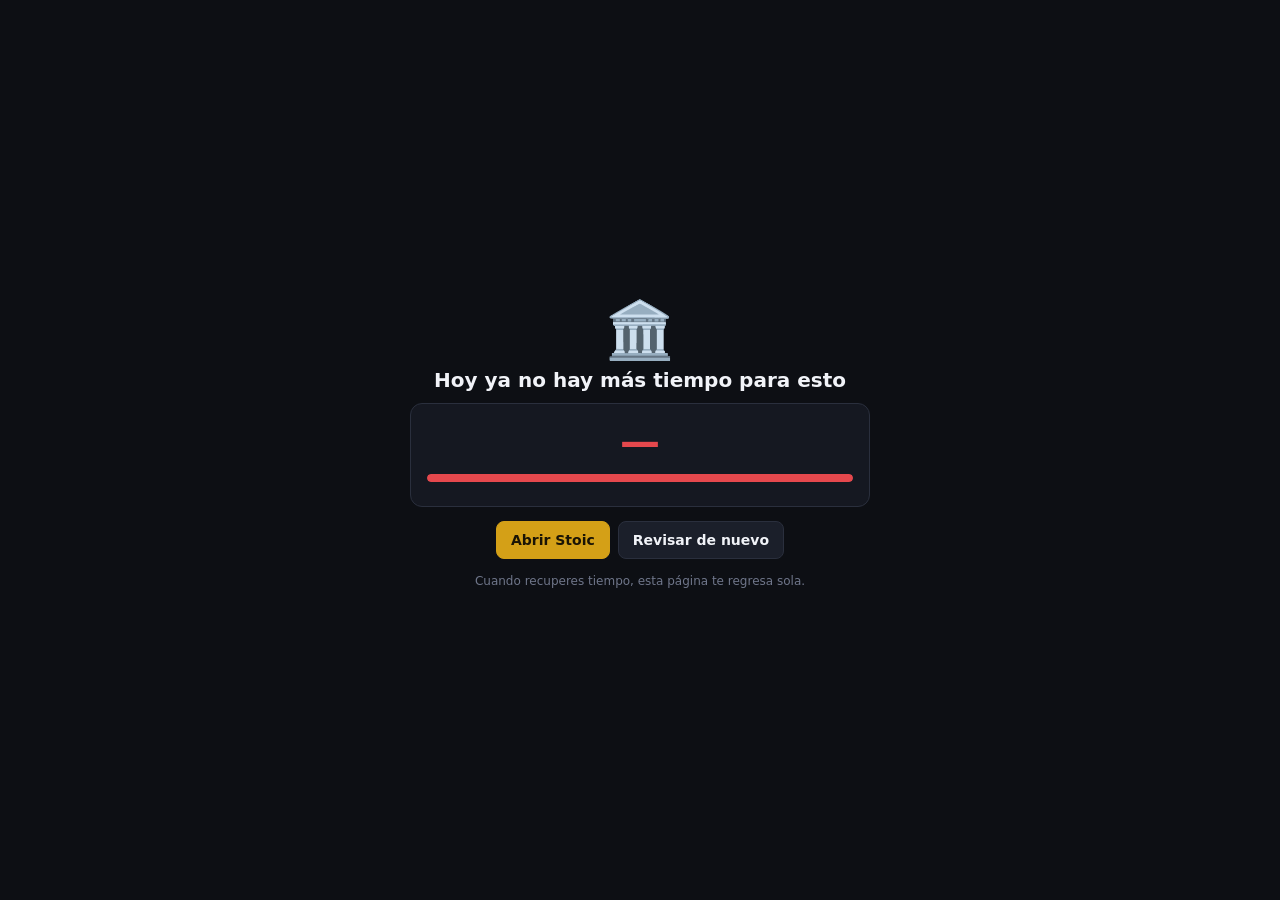
<file: extension/blocked.html>
<!doctype html>
<html lang="es"><head>
<meta charset="utf-8"><meta name="viewport" content="width=device-width,initial-scale=1">
<title>Bloqueado · Stoic</title>
<link rel="stylesheet" href="ui.css">
<style>
  body{min-height:100vh;display:flex;align-items:center;justify-content:center;padding:24px}
  .box{max-width:460px;width:100%;text-align:center}
  .ico{font-size:56px;line-height:1;margin-bottom:8px}
</style>
</head><body>
<div class="box">
  <div class="ico">🏛️</div>
  <h1 id="title">Hoy ya no hay más tiempo para esto</h1>
  <p class="dim" id="site"></p>
  <div class="card">
    <div class="big no" id="nums">—</div>
    <div class="bar over"><i id="fill" style="width:100%"></i></div>
    <p class="sm dim" id="detail"></p>
  </div>
  <p class="dim" id="how"></p>
  <div class="row" style="justify-content:center">
    <button class="ac" id="open">Abrir Stoic</button>
    <button id="recheck">Revisar de nuevo</button>
  </div>
  <p class="sm dimmer" style="margin-top:14px" id="auto">Cuando recuperes tiempo, esta página te regresa sola.</p>
</div>
<script type="module" src="blocked.js"></script>
</body></html>
</file>
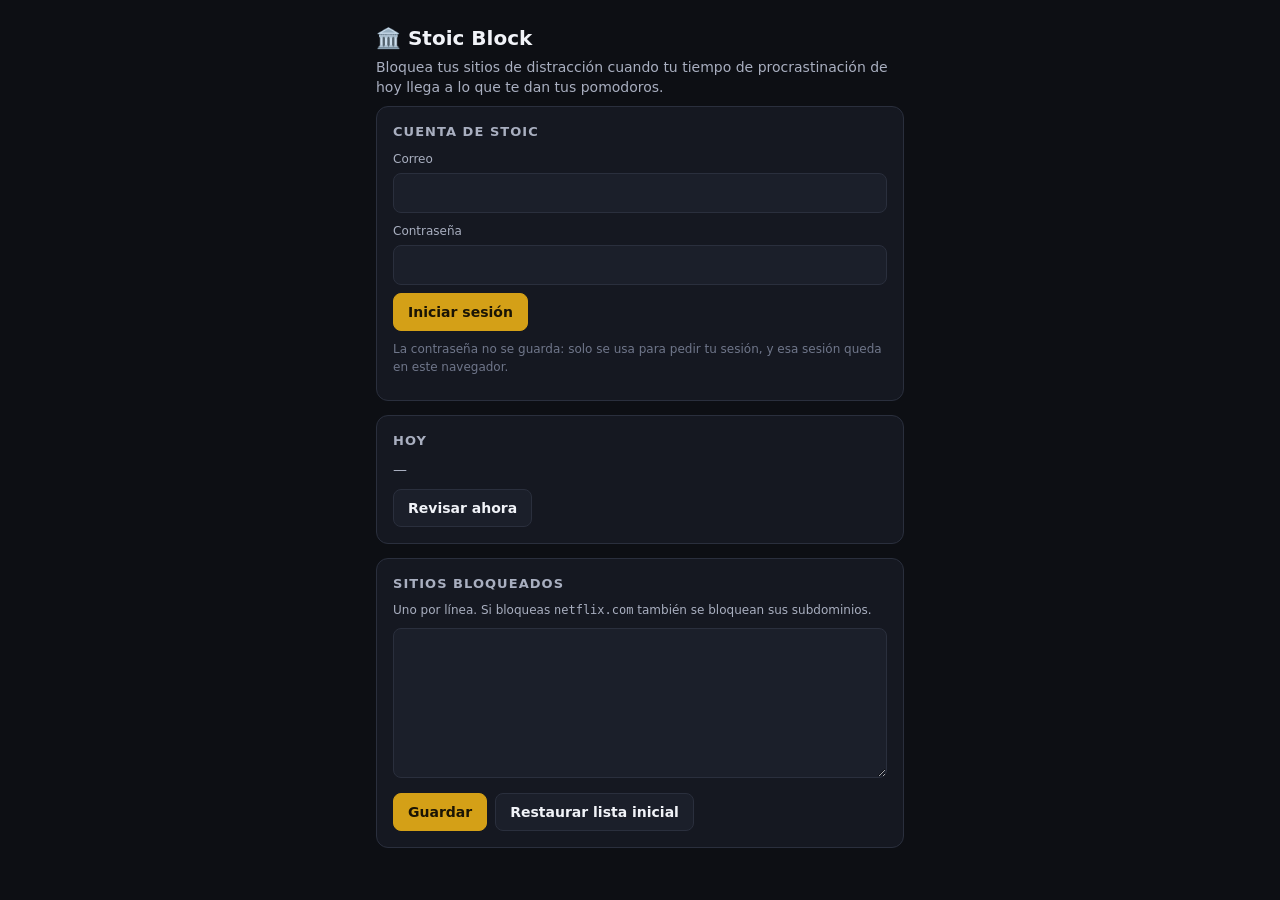
<file: extension/options.html>
<!doctype html>
<html lang="es"><head>
<meta charset="utf-8"><meta name="viewport" content="width=device-width,initial-scale=1">
<title>Stoic Block · Opciones</title>
<link rel="stylesheet" href="ui.css">
<style>body{max-width:560px;margin:0 auto;padding:24px 16px}label{display:block;font-size:12px;color:var(--t2);margin:10px 0 4px}</style>
</head><body>
<h1>🏛️ Stoic Block</h1>
<p class="dim">Bloquea tus sitios de distracción cuando tu tiempo de procrastinación de hoy llega a lo que te dan tus pomodoros.</p>

<div class="card">
  <h2>Cuenta de Stoic</h2>
  <div id="loggedOut">
    <label for="email">Correo</label><input id="email" type="email" autocomplete="username">
    <label for="pass">Contraseña</label><input id="pass" type="password" autocomplete="current-password">
    <p class="sm no" id="err"></p>
    <button class="ac" id="login">Iniciar sesión</button>
    <p class="sm dimmer" style="margin-top:10px">La contraseña no se guarda: solo se usa para pedir tu sesión, y esa sesión queda en este navegador.</p>
  </div>
  <div id="loggedIn" hidden>
    <p>Sesión iniciada como <b id="who"></b>.</p>
    <button id="logout">Cerrar sesión</button>
  </div>
</div>

<div class="card">
  <h2>Hoy</h2>
  <div id="state" class="dim">—</div>
  <div class="row" style="margin-top:10px"><button id="check">Revisar ahora</button></div>
</div>

<div class="card">
  <h2>Sitios bloqueados</h2>
  <p class="sm dim">Uno por línea. Si bloqueas <code>netflix.com</code> también se bloquean sus subdominios.</p>
  <textarea id="sites" spellcheck="false"></textarea>
  <p class="sm warn" id="skipped"></p>
  <div class="row" style="margin-top:10px">
    <button class="ac" id="save">Guardar</button>
    <button id="reset">Restaurar lista inicial</button>
    <span class="sm ok" id="saved"></span>
  </div>
</div>
<script type="module" src="options.js"></script>
</body></html>
</file>
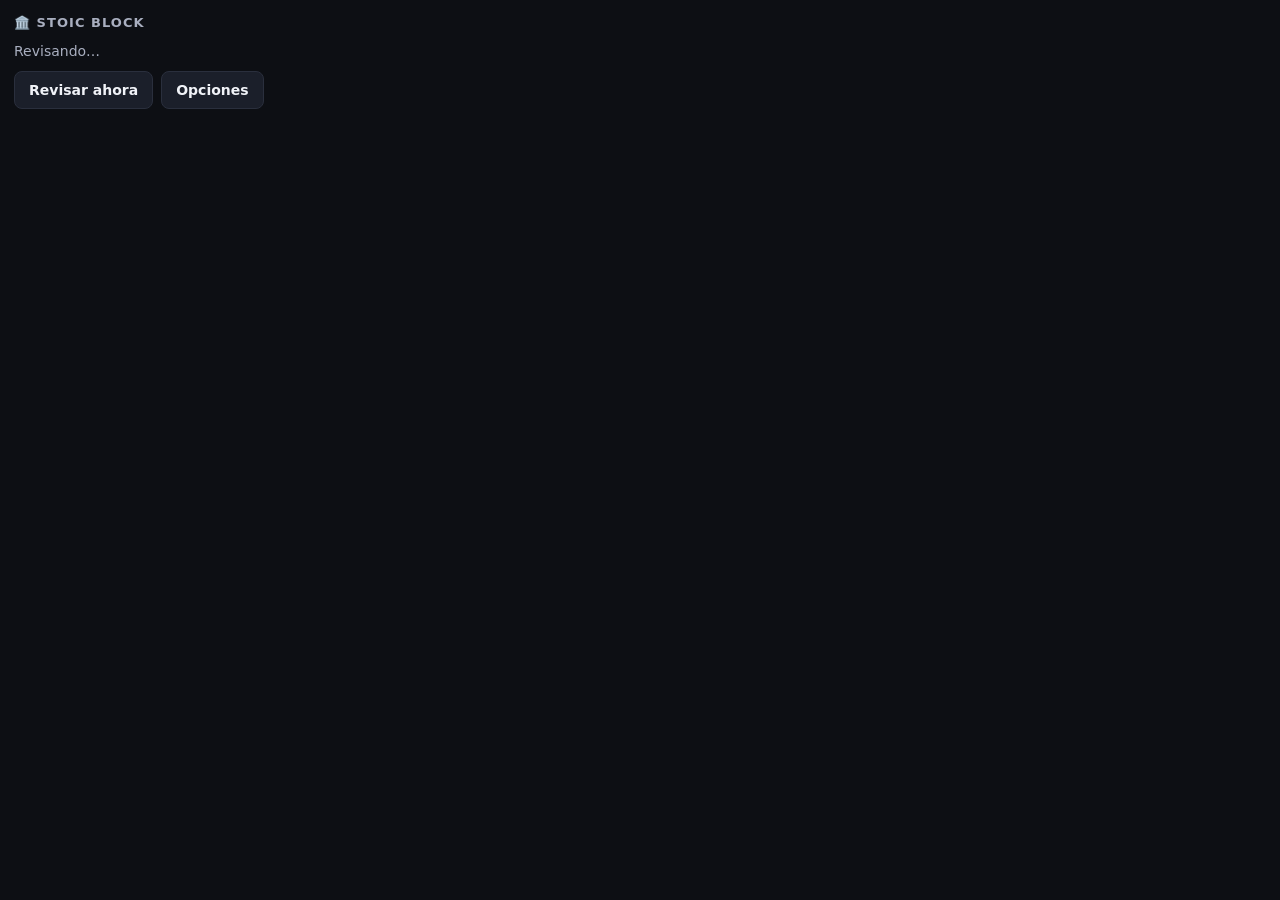
<file: extension/popup.html>
<!doctype html>
<html lang="es"><head>
<meta charset="utf-8"><title>Stoic Block</title>
<link rel="stylesheet" href="ui.css">
<style>body{width:300px;padding:14px}.big{font-size:30px}</style>
</head><body>
<h2>🏛️ Stoic Block</h2>
<div id="main"><p class="dim">Revisando…</p></div>
<div class="row" style="margin-top:10px">
  <button id="now">Revisar ahora</button>
  <button id="opts">Opciones</button>
</div>
<script type="module" src="popup.js"></script>
</body></html>
</file>
<file: extension/ui.css>
/* One look for the three pages, in Stoic's own colours. */
:root{color-scheme:dark;--bg:#0d0f14;--sur:#151821;--sur2:#1b1f2a;--b:#2a2f3d;--t1:#f1f3f8;--t2:#a9afc0;--t3:#6f768a;--ac:#d4a017;--ok:#2f9e44;--no:#e5484d}
*{box-sizing:border-box}
body{margin:0;background:var(--bg);color:var(--t1);font:14px/1.45 system-ui,-apple-system,"Segoe UI",Roboto,sans-serif}
h1{font-size:20px;margin:0 0 4px}
h2{font-size:13px;margin:0 0 8px;color:var(--t2);text-transform:uppercase;letter-spacing:.08em;font-weight:700}
p{margin:0 0 8px}
a{color:var(--ac)}
.dim{color:var(--t2)}.dimmer{color:var(--t3)}.sm{font-size:12px}
.card{background:var(--sur);border:1px solid var(--b);border-radius:12px;padding:16px;margin-bottom:14px}
input,textarea{width:100%;background:var(--sur2);color:var(--t1);border:1px solid var(--b);border-radius:8px;padding:9px 10px;font:inherit}
textarea{min-height:150px;resize:vertical;font-family:ui-monospace,Consolas,monospace;font-size:13px}
input:focus,textarea:focus{outline:2px solid var(--ac);outline-offset:-1px}
button{font:inherit;font-weight:700;border:1px solid var(--b);background:var(--sur2);color:var(--t1);border-radius:8px;padding:8px 14px;cursor:pointer}
button:hover{border-color:var(--ac)}
button.ac{background:var(--ac);border-color:var(--ac);color:#1a1405}
button[disabled]{opacity:.5;cursor:default}
.row{display:flex;gap:8px;align-items:center;flex-wrap:wrap}
.big{font-size:40px;font-weight:800;line-height:1.1}
.ok{color:var(--ok)}.no{color:var(--no)}.warn{color:var(--ac)}
.bar{height:8px;border-radius:99px;background:var(--sur2);overflow:hidden;margin:10px 0 6px}
.bar>i{display:block;height:100%;background:var(--ok);border-radius:99px}
.bar.over>i{background:var(--no)}
</file>
